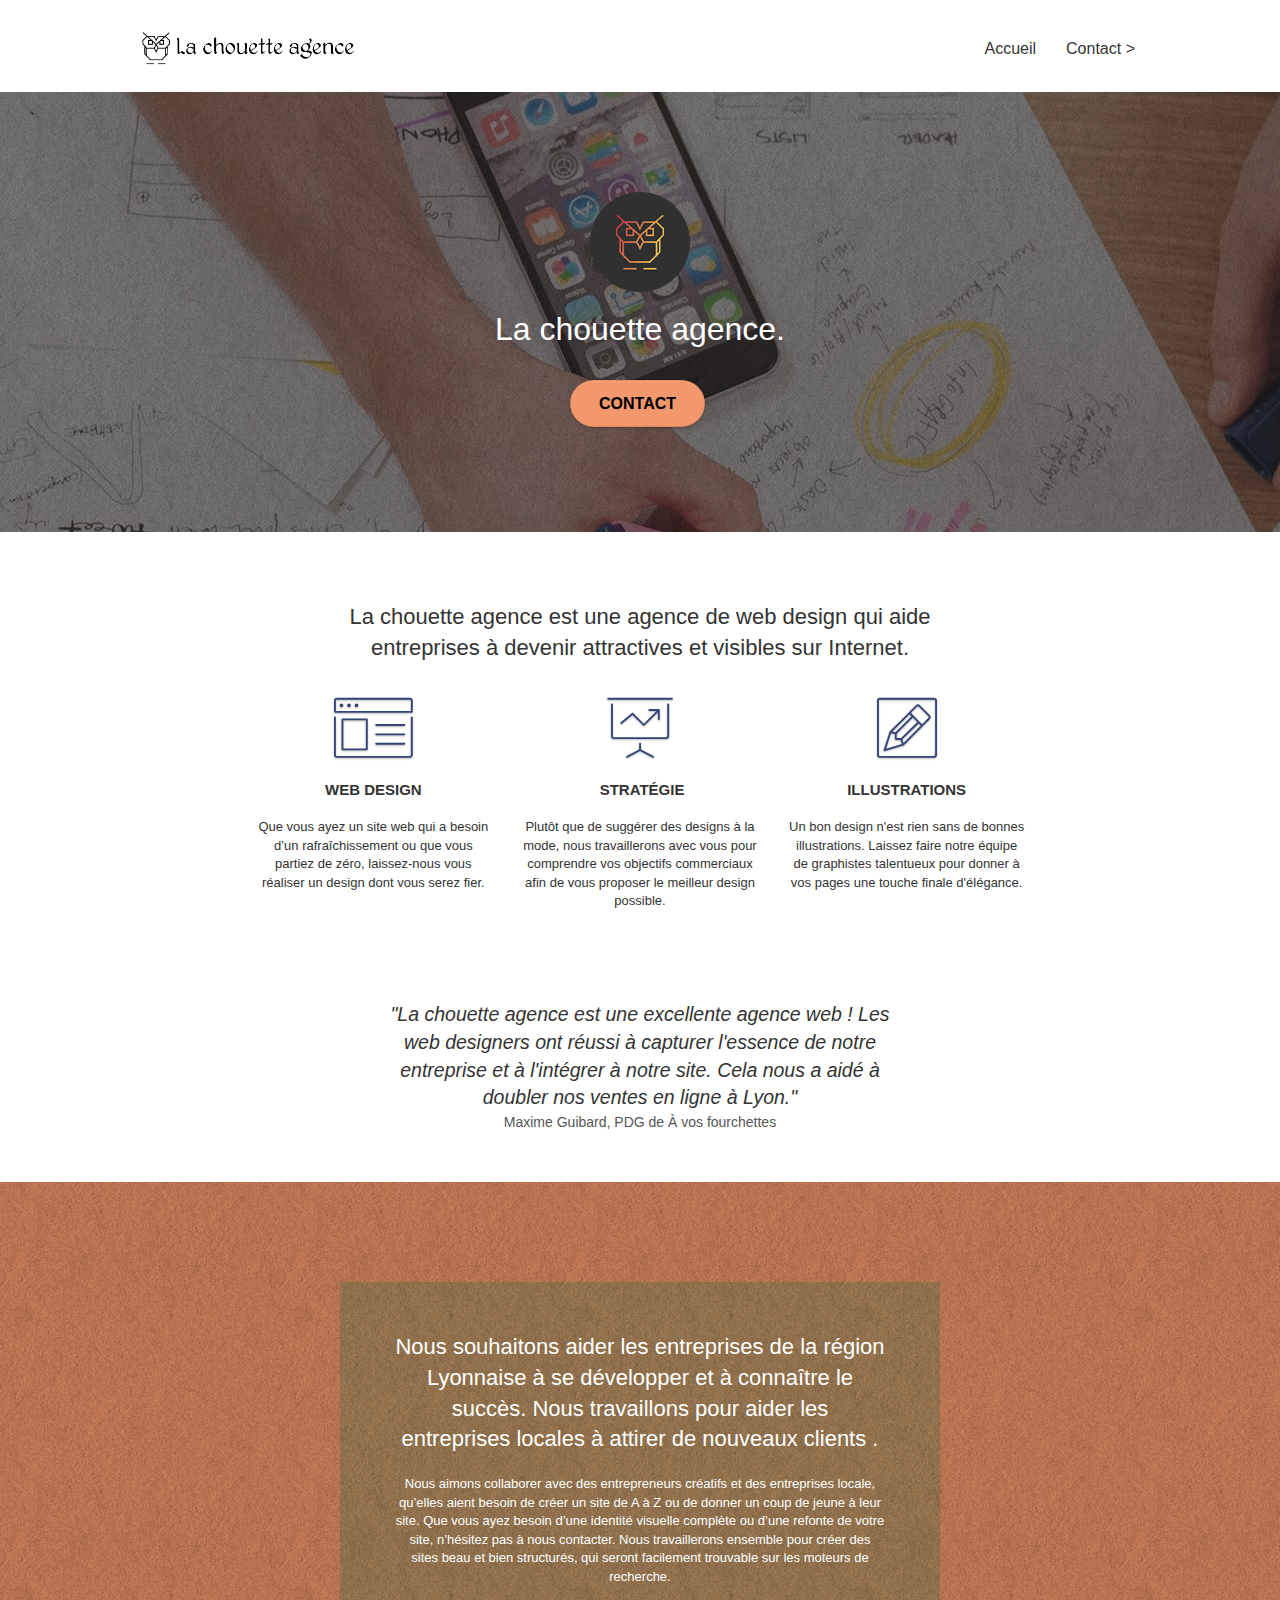
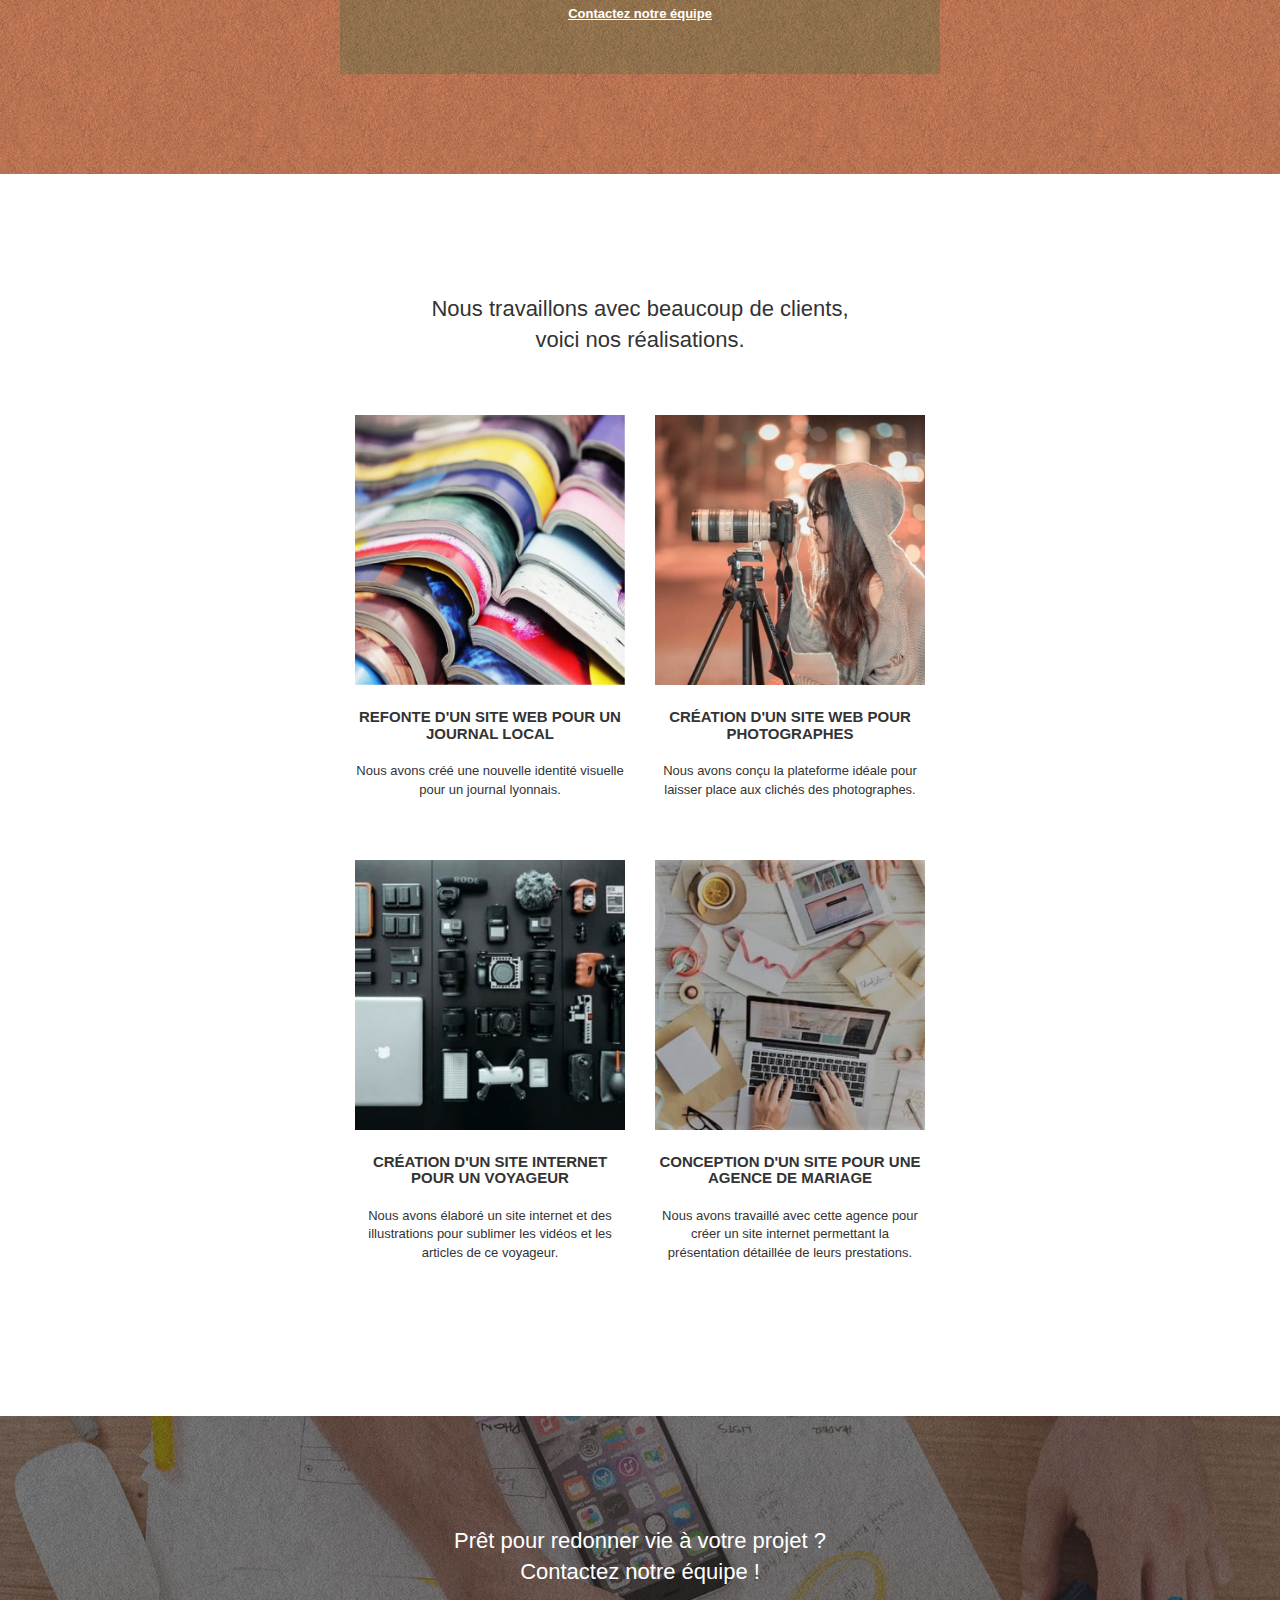
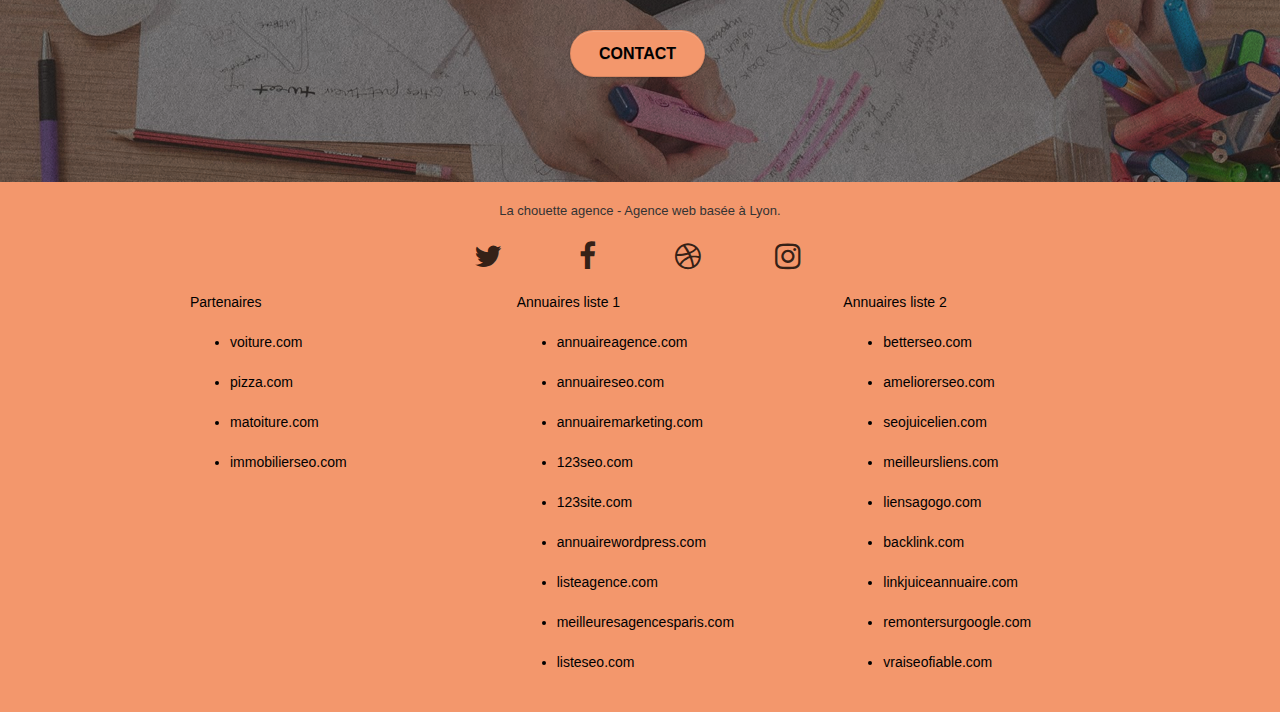
<file: Starting website/index.html>
<!doctype html>
<html lang="fr">

<head>
	<meta charset="utf-8">
	<meta name="keywords"
		content="seo, site web, site internet, agence webdesign Lyon, refonte site web, creation site internet,conception de site web, agence web, agence web lyon">
	<meta name="description" content="La chouette agence est une agence de web design basé à Lyon qui aide les entreprises à devenir attractives
	et visibles sur Internet.">
	<meta name="viewport" content="width=device-width, initial-scale=1.0, viewport-fit=cover">
	<link rel="shortcut icon" type="image/png" href="favicon.jpg">

	<link rel="preload" href="./fonts/fontawesome-webfont.woff2?v=4.7.0" as="font" type="font/woff2" crossorigin>
	<link rel="preload" href="./fonts/et-line.woff" as="font" type="font/woff" crossorigin>

	<link rel="stylesheet" type="text/css" href="./css/bootstrap.min.css">
	<link rel="stylesheet" type="text/css" href="./css/font-awesome.min.css">
	<link rel="stylesheet" type="text/css" href="./css/et-line.min.css">
	<link rel="stylesheet" type="text/css" href="style.min.css">

	<script src="./js/jquery-2.1.0.min.js" defer></script>
	<script src="./js/bootstrap.min.js" defer></script>
	<script src="./js/blocs.min.js" defer></script>
	<script src="./js/jquery.touchSwipe.min.js" defer></script>

	<title>La chouette agence</title>


	<!-- Analytics -->

	<!-- Analytics END -->

</head>

<body>
	<!-- Principal conteneur -->
	<div class="page-container">

		<!-- bloc-0 -->
		<div class="bloc bgc-white l-bloc " id="bloc-0">
			<div class="container bloc-sm">

				<nav class="navbar row">
					<div class="navbar-header">
						<a class="navbar-brand" href="index.html"><img src="img/la-chouette-agence.png"
								alt="logo la chouette agence" height="40" /></a>
						<button id="nav-toggle" type="button" class="ui-navbar-toggle navbar-toggle"
							data-toggle="collapse" data-target=".navbar-1">
							<span class="sr-only">Toggle navigation</span><span class="icon-bar"></span><span
								class="icon-bar"></span><span class="icon-bar"></span>
						</button>
					</div>
					<div class="collapse navbar-collapse navbar-1 special-dropdown-nav">
						<ul class="site-navigation nav navbar-nav">
							<li>
								<a href="index.html">Accueil</a>
							</li>
							<li>
							</li>
							<li>
								<a href="contact.html">Contact &gt;</a>
							</li>
						</ul>
					</div>
				</nav>
			</div>
		</div>
		<!-- bloc-0 END -->

		<!-- bloc-1-presentation -->
		<div class="bloc bgc-dark-slate-blue bg-banniere d-bloc bg-t-edge bloc-bg-texture texture-paper b-parallax"
			id="bloc-1-hero">
			<div class="container bloc-lg">
				<div class="row tight-width-whitespace">
					<div class="col-sm-12">
						<img src="img/logo.png" class="center-block image-resize-mode" width="100"
							alt="logo la chouette agence" />
						<h1 class="text-center hero-bloc-text tc-white ">
							La chouette agence.
						</h1>
						<div class="text-center">
							<a href="contact.html" class="btn btn-lg btn-clean btn-rd cta-hero btn-atomic-tangerine"
								id="cta-hero">Contact</a>
						</div>
					</div>
				</div>
			</div>
		</div>
		<!-- bloc-1-presentation END -->

		<!-- bloc-2-services -->
		<div class="bloc bgc-white l-bloc" id="bloc-2-services">
			<div class="container bloc-md">
				<div class="row">
					<div class="col-sm-12 text-center">
						<h2>La chouette agence est une agence de web design qui aide <br />
							entreprises à devenir attractives et visibles sur Internet.</h2>
					</div>
				</div>
				<div class="row voffset-lg med-width-whitespace">
					<div class="col-sm-4">
						<div class="text-center">
							<span class="et-icon-browser sm-shadow icon-dark-slate-blue icons icon-lg"></span>
						</div>
						<h3 class="mg-md text-center">
							Web design
						</h3>
						<p class="text-center ">
							Que vous ayez un site web qui a besoin d&rsquo;un rafraîchissement ou que vous partiez de
							zéro, laissez-nous vous réaliser un design dont vous serez fier.
						</p>
					</div>
					<div class="col-sm-4">
						<div class="text-center">
							<span class="et-icon-presentation sm-shadow icon-dark-slate-blue icons icon-lg"></span>
						</div>
						<h3 class="mg-md text-center">
							&nbsp;Stratégie
						</h3>
						<p class="text-center ">
							Plutôt que de suggérer des designs à la mode, nous travaillerons avec vous pour comprendre
							vos objectifs commerciaux afin de vous proposer le meilleur design possible.<br>
						</p>
					</div>
					<div class="col-sm-4">
						<div class="text-center">
							<span class="et-icon-edit sm-shadow icon-dark-slate-blue icons icon-lg"></span>
						</div>
						<h3 class="mg-md text-center">
							Illustrations
						</h3>
						<p class="text-center ">
							Un bon design n'est rien sans de bonnes illustrations. Laissez faire notre équipe de
							graphistes talentueux pour donner à vos pages une touche finale d'élégance.
						</p>
					</div>
				</div>
				<div class="row voffset-lg voffset">
					<div class="col-xs-12 col-md-8 col-md-offset-2 text-center">
						<figure>
							<blockquote>
								<p>
									"La chouette agence est une excellente agence web ! Les <br />
									web designers ont réussi à capturer l'essence de notre <br />
									entreprise et à l'intégrer à notre site. Cela nous a aidé à <br />
									doubler nos ventes en ligne à Lyon."
								</p>
							</blockquote>
							<figcaption>Maxime Guibard, PDG de À vos fourchettes</figcaption>
						</figure>
					</div>
				</div>
			</div>
		</div>
		<!-- bloc-2-services END -->

		<!-- bloc-3-what-i-do -->
		<div class="bloc tc-white bgc-atomic-tangerine bg-presentation d-bloc bloc-bg-texture texture-paper b-parallax"
			id="bloc-3-what-i-do">
			<div class="container bloc-lg">
				<div class="row tight-width-whitespace black-background">
					<div class="col-sm-12">
						<h2 class="mg-md text-center tc-white">
							Nous souhaitons aider les entreprises de la région Lyonnaise à se développer et à connaître
							le succès. Nous travaillons pour aider les entreprises locales à attirer de nouveaux clients
							.<br>
						</h2>
						<p class="text-center white">
							Nous aimons collaborer avec des entrepreneurs créatifs et des entreprises locale, qu’elles
							aient besoin de créer un site de A à Z ou de donner un coup de jeune à leur site. Que vous
							ayez besoin d’une identité visuelle complète ou d’une refonte de votre site, n’hésitez pas à
							nous contacter. Nous travaillerons ensemble pour créer des sites beau et bien structurés,
							qui seront facilement trouvable sur les moteurs de recherche. <br><br><a
								class="ltc-white bold-link" href="contact.html">Contactez notre équipe</a><br>
						</p>
					</div>
				</div>
			</div>
		</div>
		<!-- bloc-3-what-i-do END -->

		<!-- bloc-4-portfolio -->
		<div class="bloc bgc-white bg-lines-h2-bg bg-repeat l-bloc" id="bloc-4-portfolio">
			<div class="container bloc-lg">
				<div class="row">
					<div class="col-sm-12 text-center">
						<h2>Nous travaillons avec beaucoup de clients, <br /> voici nos réalisations.</h2>
					</div>
				</div>
				<div class="row tight-width-whitespace portfolio-row">
					<div class="col-sm-6">
						<a href="#" data-lightbox="img/journal_local.jpg" data-gallery-id="gallery-1"
							data-caption="Refonte d'un site web pour un journal local" data-frame="snapshot-lb"><img
								src="img/journal_local.jpg" alt="livres colorés ouverts"
								class="img-responsive portfolio-thumb" /></a>
						<h3 class="mg-md text-center">
							Refonte d'un site web pour un journal local
						</h3>
						<p class="text-center">
							Nous avons créé une nouvelle identité visuelle pour un journal lyonnais.
						</p>
					</div>
					<div class="col-sm-6">
						<a href="#" data-lightbox="img/photographes.jpg" data-gallery-id="gallery-1"
							data-caption="Création d'un site web pour photographes" data-frame="snapshot-lb"><img
								src="img/photographes.jpg" class="img-responsive portfolio-thumb"
								alt="une photographe qui prend une photo" /></a>
						<h3 class="mg-md text-center">
							Création d'un site web pour photographes
						</h3>
						<p class="text-center">
							Nous avons conçu la plateforme idéale pour laisser place aux clichés des photographes.
						</p>
					</div>
				</div>
				<div class="row tight-width-whitespace portfolio-row">
					<div class="col-sm-6">
						<a href="#" data-lightbox="img/voyageur.jpg" data-gallery-id="gallery-1"
							data-caption="Création d'un site internet pour un voyageur" data-frame="snapshot-lb"><img
								src="img/voyageur.jpg" class="img-responsive portfolio-thumb"
								alt="matériel photo et ordinateur portable" /></a>
						<h3 class="mg-md text-center">
							Création d'un site internet pour un voyageur
						</h3>
						<p class="text-center">
							Nous avons élaboré un site internet et des illustrations pour sublimer les vidéos et les
							articles de ce voyageur.
						</p>
					</div>
					<div class="col-sm-6">
						<a href="#" data-lightbox="img/agence_de_mariage.jpg" data-gallery-id="gallery-1"
							data-caption="Conception d'un site pour une agence de mariage" data-frame="snapshot-lb"><img
								src="img/agence_de_mariage.jpg" class="img-responsive portfolio-thumb"
								alt="préparation mariage sur ordinateur portable" /></a>
						<h3 class="mg-md text-center">
							Conception d'un site pour une agence de mariage
						</h3>
						<p class="text-center">
							Nous avons travaillé avec cette agence pour créer un site internet permettant la
							présentation détaillée de leurs prestations.
						</p>
					</div>
				</div>
			</div>
		</div>
		<!-- bloc-4-portfolio END -->

		<!-- bloc-5-cta -->
		<div class="bloc bgc-dark-slate-blue bg-banniere d-bloc bloc-bg-texture texture-paper" id="bloc-5-cta">
			<div class="container bloc-lg">
				<div class="row">
					<h2 class="mg-md text-center tc-white">
						Prêt pour redonner vie à votre projet ?<br>Contactez notre équipe !
					</h2>
					<div class="col-sm-12 text-center">
						<a href="contact.html"
							class="btn btn-atomic-tangerine btn-clean btn-rd btn-lg cta-hero">Contact</a>
					</div>
				</div>
			</div>
		</div>
		<!-- bloc-5-cta END -->

		<!-- Footer - bloc-8 -->
		<div class="bloc bgc-atomic-tangerine d-bloc" id="bloc-8">
			<div class="container bloc-sm">
				<div class="row">
					<div class="col-sm-12">
						<p class="text-center">
							La chouette agence - Agence web basée à Lyon.<br>
						</p>
						<div class="row row-no-gutters social">
							<div class="col-sm-3">
								<div class="text-center">
									<a class="social" href="index.html"><span class="fa fa-twitter icon-md"></span></a>
								</div>
							</div>
							<div class="col-sm-3">
								<div class="text-center">
									<a class="social" href="index.html"><span class="fa fa-facebook icon-md"></span></a>
								</div>
							</div>
							<div class="col-sm-3">
								<div class="text-center">
									<a class="social" href="index.html"><span class="fa fa-dribbble icon-md"></span></a>
								</div>
							</div>
							<div class="col-sm-3">
								<div class="text-center">
									<a class="social" href="index.html"><span
											class="fa fa-instagram icon-md"></span></a>
								</div>
							</div>
						</div>
						<div class="row" id="link">
							<div class="col-sm-4">
								Partenaires
								<ul>
									<li><a href="voiture.com">voiture.com</a></li>
									<li><a href="pizza.com">pizza.com</a></li>
									<li><a href="matoiture.com">matoiture.com</a></li>
									<li><a href="immobilierseo.com">immobilierseo.com</a></li>
								</ul>
							</div>
							<div class="col-sm-4">
								Annuaires liste 1
								<ul>
									<li><a href="annuaireagence.com">annuaireagence.com</a></li>
									<li><a href="annuaireseo.com">annuaireseo.com</a></li>
									<li><a href="annuairemarketing.com">annuairemarketing.com</a></li>
									<li><a href="123seoture.com">123seo.com</a></li>
									<li><a href="123site.com">123site.com</a></li>
									<li><a href="annuairewordpress.com">annuairewordpress.com</a></li>
									<li><a href="listeagence.com">listeagence.com</a></li>
									<li><a href="meilleuresagencesparis.com">meilleuresagencesparis.com</a></li>
									<li><a href="listeseo.com">listeseo.com</a></li>
								</ul>
							</div>
							<div class="col-sm-4">
								Annuaires liste 2
								<ul>
									<li><a href="betterseo.com">betterseo.com</a></li>
									<li><a href="ameliorerseo.com">ameliorerseo.com</a></li>
									<li><a href="seojuicelien.com">seojuicelien.com</a></li>
									<li><a href="meilleursliens.com">meilleursliens.com</a></li>
									<li><a href="liensagogo.com">liensagogo.com</a></li>
									<li><a href="backlink.com">backlink.com</a></li>
									<li><a href="linkjuiceannuaire.com">linkjuiceannuaire.com</a></li>
									<li><a href="remontersurgoogle.com">remontersurgoogle.com</a></li>
									<li><a href="vraiseofiable.com">vraiseofiable.com</a></li>
								</ul>
							</div>
						</div>
					</div>
				</div>
			</div>
		</div>
		<!-- Footer - bloc-8 END -->

	</div>
	<!-- Principal conteneur END -->

</body>

</html>
</file>
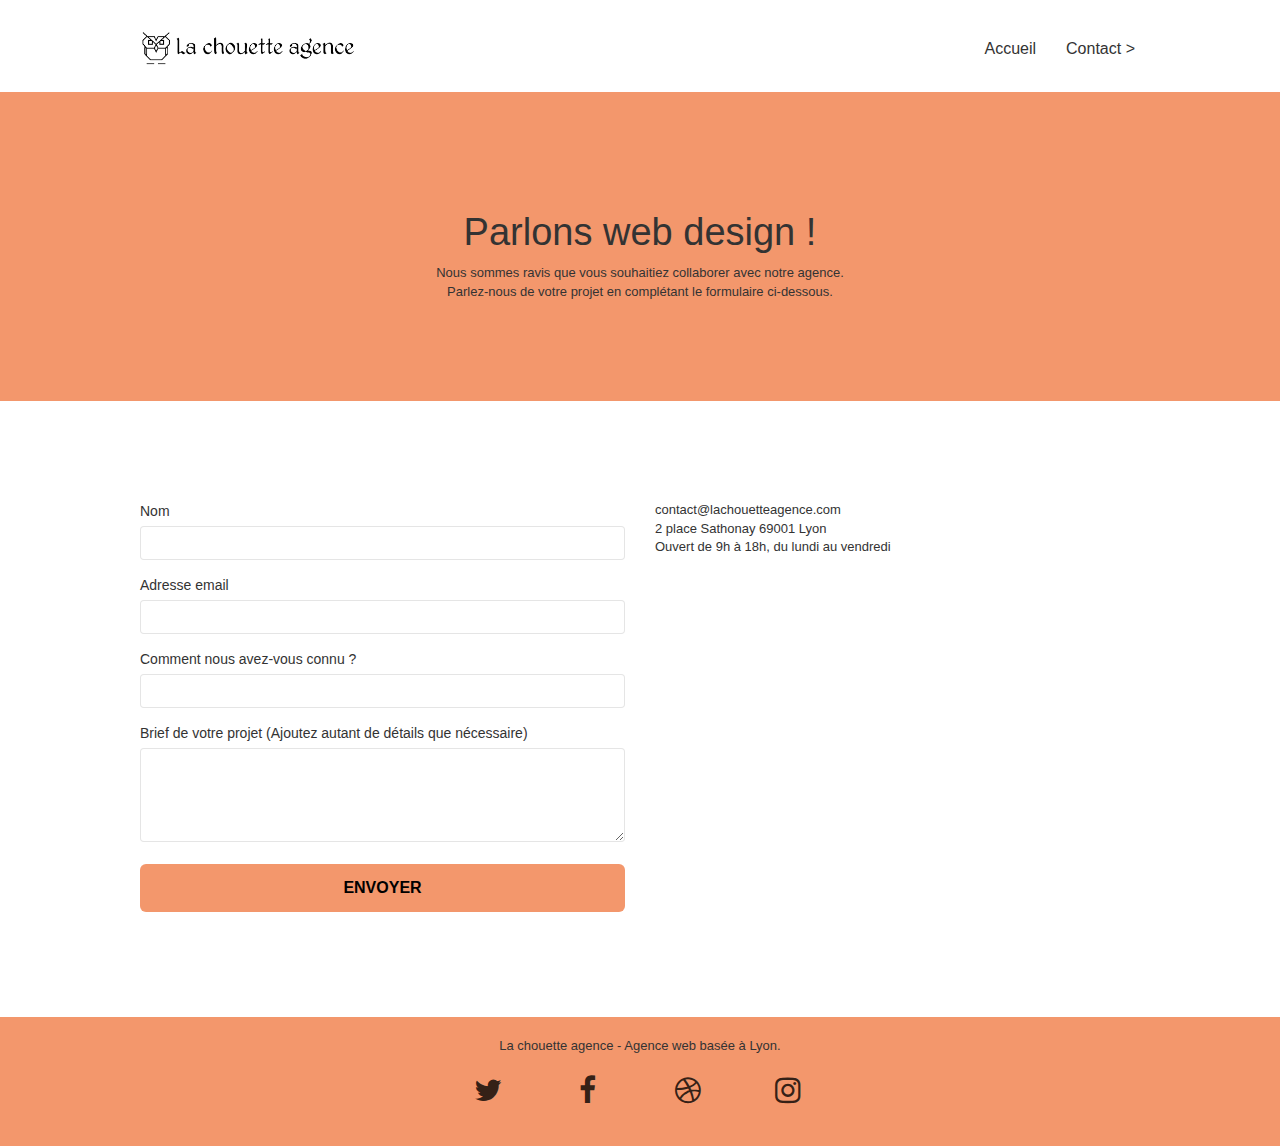
<file: Starting website/contact.html>
<!doctype html>
<html lang="fr">
<head>
    <meta charset="utf-8">
    <meta name="keywords" content="seo, site web, site internet, agence webdesign Lyon, refonte site web, creation site internet,
	conception de site web, agence web, agence web lyon">
    <meta name="description" content="Prêt pour redonner vie à votre projet ? Contactez notre équipe !">
    <meta name="viewport" content="width=device-width, initial-scale=1.0, viewport-fit=cover">
    <link rel="shortcut icon" type="image/png" href="favicon.jpg">
    
	<link rel="stylesheet" type="text/css" href="./css/bootstrap.min.css">
	<link rel="stylesheet" type="text/css" href="./css/font-awesome.min.css">
	<link rel="stylesheet" type="text/css" href="style.min.css">
	
    
	<script src="./js/jquery-2.1.0.min.js" defer></script>
	<script src="./js/bootstrap.min.js" defer></script>
	<script src="./js/blocs.min.js" defer></script>
	<script src="./js/jqBootstrapValidation.min.js" defer></script>
	<script src="./js/formHandler.min.js" defer></script>
    <title>Contact</title>

    
<!-- Analytics -->
 
<!-- Analytics END -->
    
</head>
<body>
<!-- Principal conteneur -->
<div class="page-container">
    
<!-- bloc-0 -->
<div class="bloc bgc-white l-bloc " id="bloc-0">
	<div class="container bloc-sm">
		<nav class="navbar row">
			<div class="navbar-header">
				<a class="navbar-brand" href="index.html"><img src="img/la-chouette-agence.png" alt="logo la chouette agence" height="40" /></a>
				<button id="nav-toggle" type="button" class="ui-navbar-toggle navbar-toggle" data-toggle="collapse" data-target=".navbar-1">
					<span class="sr-only">Toggle navigation</span><span class="icon-bar"></span><span class="icon-bar"></span><span class="icon-bar"></span>
				</button>
			</div>
			<div class="collapse navbar-collapse navbar-1 special-dropdown-nav">
				<ul class="site-navigation nav navbar-nav">
					<li>
						<a href="index.html">Accueil</a>
					</li>
					<li>
					</li>
					<li>
						<a href="contact.html">Contact &gt;</a>
					</li>
				</ul>
			</div>
		</nav>
	</div>
</div>
<!-- bloc-0 END -->

<!-- bloc-6 -->
<div class="bloc bgc-atomic-tangerine d-bloc" id="bloc-6">
	<div class="container bloc-lg">
		<div class="row">
			<div class="col-sm-12">
				<h1 class="text-center hero-bloc-text">
					Parlons web design !
				</h1>
				<p class="text-center mg-lg tight-width-whitespace">
					Nous sommes ravis que vous souhaitiez collaborer avec notre agence.<br>
					Parlez-nous de votre projet en complétant le formulaire ci-dessous.
				</p>
			</div>
		</div>
	</div>
</div>
<!-- bloc-6 END -->

<!-- bloc-7 -->
<div class="bloc bgc-white l-bloc" id="bloc-7">
	<div class="container bloc-lg">
		<div class="row">
			<div class="col-sm-6">
				<form id="form_1" novalidate data-success-msg="Your message has been sent." data-fail-msg="Sorry it seems that our mail server is not responding, Sorry for the inconvenience!">
					<div class="form-group">
						<label for="name">
							Nom
						</label>
						<input id="name" class="form-control" required />
					</div>
					<div class="form-group">
						<label for="email">
							Adresse email
						</label>
						<input id="email" class="form-control" type="email" required />
					</div>
					<div class="form-group">
						<label for="input_504">
							Comment nous avez-vous connu ?
						</label>
						<input class="form-control" type="email" required id="input_504" />
					</div>
					<div class="form-group">
						<label for="message">
							Brief de votre projet (Ajoutez autant de détails que nécessaire)<br>
						</label><textarea id="message" class="form-control" rows="4" cols="50" required></textarea>
					</div> 
					<button class="bloc-button btn btn-lg btn-block cta-hero btn-atomic-tangerine" type="submit">
						Envoyer
					</button>
				</form>
			</div>
			<div class="col-sm-6">
				<p>
					contact@lachouetteagence.com<br>2 place Sathonay 69001 Lyon<br>Ouvert de 9h à 18h, du lundi au vendredi<br>
				</p>
			</div>
		</div>
	</div>
</div>
<!-- bloc-7 END -->

<!-- ScrollToTop Button -->
<a class="bloc-button btn btn-d scrollToTop" onclick="scrollToTarget('1')"><span class="fa fa-chevron-up"></span></a>
<!-- ScrollToTop Button END-->


<!-- Footer - bloc-8 -->
<div class="bloc bgc-atomic-tangerine d-bloc" id="bloc-8">
	<div class="container bloc-sm">
		<div class="row">
			<div class="col-sm-12">
				<p class="text-center">
					La chouette agence - Agence web basée à Lyon.<br>
				</p>
				<div class="row row-no-gutters social">
					<div class="col-sm-3">
						<div class="text-center">
							<a class="social" href="index.html"><span class="fa fa-twitter icon-md"></span></a>
						</div>
					</div>
					<div class="col-sm-3">
						<div class="text-center">
							<a class="social" href="index.html"><span class="fa fa-facebook icon-md"></span></a>
						</div>
					</div>
					<div class="col-sm-3">
						<div class="text-center">
							<a class="social" href="index.html"><span class="fa fa-dribbble icon-md"></span></a>
						</div>
					</div>
					<div class="col-sm-3">
						<div class="text-center">
							<a class="social" href="index.html"><span class="fa fa-instagram icon-md"></span></a>
						</div>
					</div>
				</div>
			</div>
		</div>
	</div>
</div>
<!-- Footer - bloc-8 END -->

</div>
<!-- Principal conteneur END -->
    

</body>
</html>
</file>
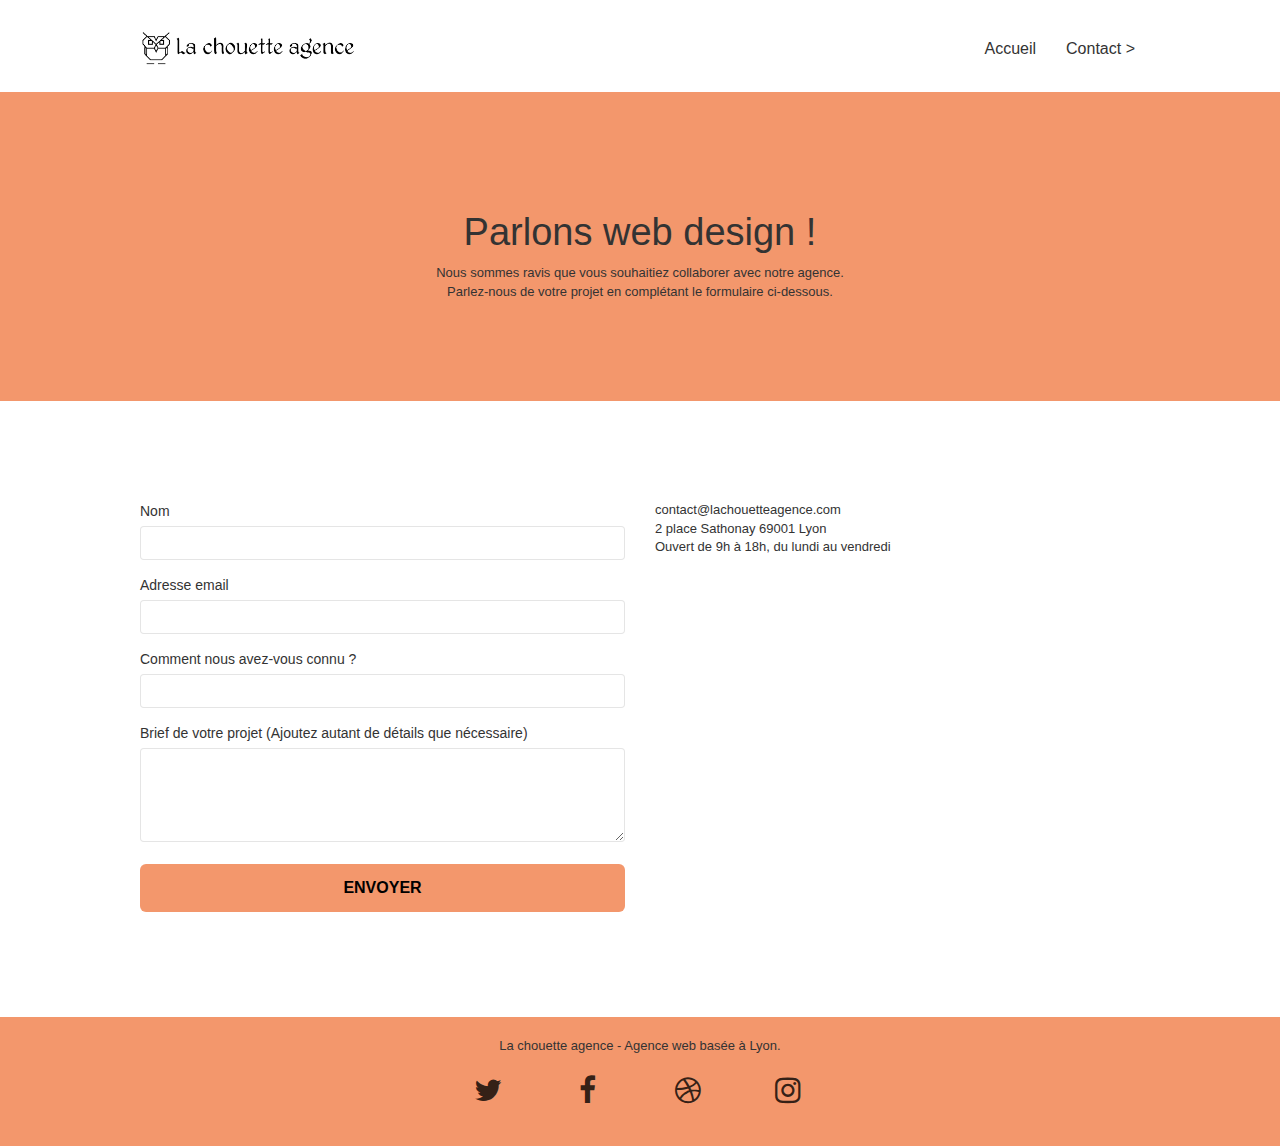
<file: Starting website/page2.html>
<!doctype html>
<html lang="fr">
<head>
    <meta charset="utf-8">
    <meta name="keywords" content="seo, site web, site internet, agence webdesign Lyon, refonte site web, creation site internet,
	conception de site web, agence web, agence web lyon">
    <meta name="description" content="Prêt pour redonner vie à votre projet ? Contactez notre équipe !">
    <meta name="viewport" content="width=device-width, initial-scale=1.0, viewport-fit=cover">
    <link rel="shortcut icon" type="image/png" href="favicon.jpg">
    
	<link rel="stylesheet" type="text/css" href="./css/bootstrap.min.css">
	<link rel="stylesheet" type="text/css" href="./css/font-awesome.min.css">
	<link rel="stylesheet" type="text/css" href="style.min.css">
	
    
	<script src="./js/jquery-2.1.0.min.js" defer></script>
	<script src="./js/bootstrap.min.js" defer></script>
	<script src="./js/blocs.min.js" defer></script>
	<script src="./js/jqBootstrapValidation.min.js" defer></script>
	<script src="./js/formHandler.min.js" defer></script>
    <title>Contact</title>

    
<!-- Analytics -->
 
<!-- Analytics END -->
    
</head>
<body>
<!-- Principal conteneur -->
<div class="page-container">
    
<!-- bloc-0 -->
<div class="bloc bgc-white l-bloc " id="bloc-0">
	<div class="container bloc-sm">
		<nav class="navbar row">
			<div class="navbar-header">
				<a class="navbar-brand" href="index.html"><img src="img/la-chouette-agence.png" alt="atlanta web design logo" height="40" /></a>
				<button id="nav-toggle" type="button" class="ui-navbar-toggle navbar-toggle" data-toggle="collapse" data-target=".navbar-1">
					<span class="sr-only">Toggle navigation</span><span class="icon-bar"></span><span class="icon-bar"></span><span class="icon-bar"></span>
				</button>
			</div>
			<div class="collapse navbar-collapse navbar-1 special-dropdown-nav">
				<ul class="site-navigation nav navbar-nav">
					<li>
						<a href="index.html">Accueil</a>
					</li>
					<li>
					</li>
					<li>
						<a href="page2.html">Contact &gt;</a>
					</li>
				</ul>
			</div>
		</nav>
	</div>
</div>
<!-- bloc-0 END -->

<!-- bloc-6 -->
<div class="bloc bgc-atomic-tangerine d-bloc" id="bloc-6">
	<div class="container bloc-lg">
		<div class="row">
			<div class="col-sm-12">
				<h1 class="text-center hero-bloc-text">
					Parlons web design !
				</h1>
				<p class="text-center mg-lg tight-width-whitespace">
					Nous sommes ravis que vous souhaitiez collaborer avec notre agence.<br>
					Parlez-nous de votre projet en complétant le formulaire ci-dessous.
				</p>
			</div>
		</div>
	</div>
</div>
<!-- bloc-6 END -->

<!-- bloc-7 -->
<div class="bloc bgc-white l-bloc" id="bloc-7">
	<div class="container bloc-lg">
		<div class="row">
			<div class="col-sm-6">
				<form id="form_1" novalidate data-success-msg="Your message has been sent." data-fail-msg="Sorry it seems that our mail server is not responding, Sorry for the inconvenience!">
					<div class="form-group">
						<label for="name">
							Nom
						</label>
						<input id="name" class="form-control" required />
					</div>
					<div class="form-group">
						<label for="email">
							Adresse email
						</label>
						<input id="email" class="form-control" type="email" required />
					</div>
					<div class="form-group">
						<label for="input_504">
							Comment nous avez-vous connu ?
						</label>
						<input class="form-control" type="email" required id="input_504" />
					</div>
					<div class="form-group">
						<label for="message">
							Brief de votre projet (Ajoutez autant de détails que nécessaire)<br>
						</label><textarea id="message" class="form-control" rows="4" cols="50" required></textarea>
					</div> 
					<button class="bloc-button btn btn-lg btn-block cta-hero btn-atomic-tangerine" type="submit">
						Envoyer
					</button>
				</form>
			</div>
			<div class="col-sm-6">
				<p>
					contact@lachouetteagence.com<br>2 place Sathonay 69001 Lyon<br>Ouvert de 9h à 18h, du lundi au vendredi<br>
				</p>
			</div>
		</div>
	</div>
</div>
<!-- bloc-7 END -->

<!-- ScrollToTop Button -->
<a class="bloc-button btn btn-d scrollToTop" onclick="scrollToTarget('1')"><span class="fa fa-chevron-up"></span></a>
<!-- ScrollToTop Button END-->


<!-- Footer - bloc-8 -->
<div class="bloc bgc-atomic-tangerine d-bloc" id="bloc-8">
	<div class="container bloc-sm">
		<div class="row">
			<div class="col-sm-12">
				<p class="text-center">
					La chouette agence - Agence web basée à Lyon.<br>
				</p>
				<div class="row row-no-gutters social">
					<div class="col-sm-3">
						<div class="text-center">
							<a class="social" href="index.html"><span class="fa fa-twitter icon-md"></span></a>
						</div>
					</div>
					<div class="col-sm-3">
						<div class="text-center">
							<a class="social" href="index.html"><span class="fa fa-facebook icon-md"></span></a>
						</div>
					</div>
					<div class="col-sm-3">
						<div class="text-center">
							<a class="social" href="index.html"><span class="fa fa-dribbble icon-md"></span></a>
						</div>
					</div>
					<div class="col-sm-3">
						<div class="text-center">
							<a class="social" href="index.html"><span class="fa fa-instagram icon-md"></span></a>
						</div>
					</div>
				</div>
			</div>
		</div>
	</div>
</div>
<!-- Footer - bloc-8 END -->

</div>
<!-- Principal conteneur END -->
    

</body>
</html>
</file>
<file: Starting website/style.min.css>
body{margin:0;padding:0;background:#FFF;overflow-x:hidden;-webkit-font-smoothing:antialiased;-moz-osx-font-smoothing:grayscale}a,button{transition:all .3s ease-in-out;outline:none!important}a:hover{text-decoration:none;cursor:pointer}#page-loading-blocs-notifaction{position:fixed;top:0;bottom:0;width:100%;z-index:100000;background:#FFF url(img/pageload-spinner.gif) no-repeat center center}.bloc{width:100%;clear:both;background:50% 50% no-repeat;padding:0 50px;-webkit-background-size:cover;-moz-background-size:cover;-o-background-size:cover;background-size:cover;position:relative}.bloc .container{padding-left:0;padding-right:0}.bloc-lg{padding:100px 50px}.bloc-md{padding:50px}.bloc-sm{padding:20px 50px}.bg-center,.bg-l-edge,.bg-r-edge,.bg-t-edge,.bg-b-edge,.bg-tl-edge,.bg-bl-edge,.bg-tr-edge,.bg-br-edge,.bg-repeat{-webkit-background-size:auto!important;-moz-background-size:auto!important;-o-background-size:auto!important;background-size:auto!important}.bg-repeat{background:repeat}.bg-t-edge{background:top no-repeat}.bloc-bg-texture::before{content:"";background-size:2px 2px;position:absolute;top:0;bottom:0;left:0;right:0}.texture-paper::before{background:url(img/texture-paper.png);background-size:280px 280px}.b-parallax{background-attachment:fixed}.d-bloc{color:rgba(255,255,255,.7)}.d-bloc button:hover{color:rgba(255,255,255,.9)}.d-bloc .icon-round,.d-bloc .icon-square,.d-bloc .icon-rounded,.d-bloc .icon-semi-rounded-a,.d-bloc .icon-semi-rounded-b{border-color:rgba(255,255,255,.9)}.d-bloc .divider-h span{border-color:rgba(255,255,255,.2)}.d-bloc .a-btn,.d-bloc .navbar a,.d-bloc .navbar-brand,.d-bloc a .icon-sm,.d-bloc a .icon-md,.d-bloc a .icon-lg,.d-bloc a .icon-xl,.d-bloc h1 a,.d-bloc h2 a,.d-bloc h3 a,.d-bloc h4 a,.d-bloc h5 a,.d-bloc h6 a,.d-bloc p a{color:rgba(255,255,255,.6)}.d-bloc .a-btn:hover,.d-bloc .navbar a:hover,.d-bloc .navbar-brand:hover,.d-bloc a:hover .icon-sm,.d-bloc a:hover .icon-md,.d-bloc a:hover .icon-lg,.d-bloc a:hover .icon-xl,.d-bloc h1 a:hover,.d-bloc h2 a:hover,.d-bloc h3 a:hover,.d-bloc h4 a:hover,.d-bloc h5 a:hover,.d-bloc h6 a:hover,.d-bloc p a:hover{color:rgba(255,255,255,1)}.d-bloc .navbar-toggle .icon-bar{background:rgba(255,255,255,1)}.d-bloc .btn-wire,.d-bloc .btn-wire:hover{color:rgba(255,255,255,1);border-color:rgba(255,255,255,1)}.d-bloc .panel{color:rgba(0,0,0,.5)}.d-bloc .panel button:hover{color:rgba(0,0,0,.7)}.d-bloc .panel icon{border-color:rgba(0,0,0,.7)}.d-bloc .panel .divider-h span{border-color:rgba(0,0,0,.1)}.d-bloc .panel .a-btn{color:rgba(0,0,0,.6)}.d-bloc .panel .a-btn:hover{color:rgba(0,0,0,1)}.d-bloc .panel .btn-wire,.d-bloc .panel .btn-wire:hover{color:rgba(0,0,0,.7);border-color:rgba(0,0,0,.3)}.d-bloc .panel,.l-bloc{color:rgba(0,0,0,.5)}.d-bloc .panel button:hover,.l-bloc button:hover{color:rgba(0,0,0,.7)}.l-bloc .icon-round,.l-bloc .icon-square,.l-bloc .icon-rounded,.l-bloc .icon-semi-rounded-a,.l-bloc .icon-semi-rounded-b{border-color:rgba(0,0,0,.7)}.d-bloc .panel .divider-h span,.l-bloc .divider-h span{border-color:rgba(0,0,0,.1)}.d-bloc .panel .a-btn,.l-bloc .a-btn,.l-bloc .navbar a,.l-bloc .navbar-brand,.l-bloc a .icon-sm,.l-bloc a .icon-md,.l-bloc a .icon-lg,.l-bloc a .icon-xl,.l-bloc h1 a,.l-bloc h2 a,.l-bloc h3 a,.l-bloc h4 a,.l-bloc h5 a,.l-bloc h6 a,.l-bloc p a{color:rgba(0,0,0,.6)}.d-bloc .panel .a-btn:hover,.l-bloc .a-btn:hover,.l-bloc .navbar a:hover,.l-bloc .navbar-brand:hover,.l-bloc a:hover .icon-sm,.l-bloc a:hover .icon-md,.l-bloc a:hover .icon-lg,.l-bloc a:hover .icon-xl,.l-bloc h1 a:hover,.l-bloc h2 a:hover,.l-bloc h3 a:hover,.l-bloc h4 a:hover,.l-bloc h5 a:hover,.l-bloc h6 a:hover,.l-bloc p a:hover{color:rgba(0,0,0,1)}.l-bloc .navbar-toggle .icon-bar{color:rgba(0,0,0,.6)}.d-bloc .panel .btn-wire,.d-bloc .panel .btn-wire:hover,.l-bloc .btn-wire,.l-bloc .btn-wire:hover{color:rgba(0,0,0,.7);border-color:rgba(0,0,0,.3)}.voffset{margin-top:30px}.voffset-lg{margin-top:80px}.row-no-gutters{margin-right:0;margin-left:0}.row.row-no-gutters>[class^="col-"],.row.row-no-gutters>[class*=" col-"]{padding-right:0;padding-left:0}#bloc-1-hero h1{font-size:32px}.navbar{margin-bottom:0;z-index:1}.navbar-brand{height:auto;padding:3px 15px;font-size:25px;font-weight:400;font-weight:600;line-height:44px}.navbar-brand img{max-height:200px;margin:0 5px 0 0;display:inline}.navbar-brand img[src$=svg]{min-width:100px}.nav-center .navbar-brand img{margin:0}.navbar .nav{padding-top:2px;margin-right:-16px;float:right;z-index:1}.nav>li{float:left;margin-top:4px;font-size:16px}.navbar-nav .open .dropdown-menu>li>a{text-align:inherit}.nav>li a:hover,.nav>li a:focus{background:transparent}.navbar-toggle{margin:10px 10px 0 0;border:0}.navbar-toggle:hover{background:transparent!important}.navbar-toggle .icon-bar{background-color:rgba(0,0,0,.5);width:26px}.nav-invert .navbar .nav{float:left}.nav-invert .navbar-header,.nav-invert .navbar-brand{float:right;position:relative;z-index:2}@media (min-width:768px){.site-navigation{position:absolute;top:50%;right:20px;transform:translate(0,-50%);-webkit-transform:translateY(-50%)}.nav>li .dropdown-menu a,.nav>li .dropdown-menu a:hover{color:#484848}.nav-invert .site-navigation{left:0;right:0}.nav-center{text-align:center}.nav-center .navbar-header{width:100%}.nav-center .navbar-header,.nav-center .navbar-brand,.nav-center .nav>li{float:none;display:inline-block}.nav-center .site-navigation{position:relative;width:100%;right:0;margin-right:0;margin-top:20px}.nav-center.mini-nav .navbar-toggle{float:none;margin:10px auto 0}}.nav>li>.dropdown a{background:none!important;display:block;padding:14px 15px}nav .caret{margin:0 5px}.dropdown-menu .dropdown-menu{top:-8px;left:100%}.dropdown-menu .dropmenu-flow-right{top:100%;left:0;margin-left:-1px;border-top-left-radius:0;border-top-right-radius:0}.dropdown-menu .dropdown span{border:4px solid #000;border-top-color:transparent;border-right-color:transparent;border-bottom-color:transparent;margin:6px -5px 0 0!important;float:right}.mg-md{margin-top:10px;margin-bottom:20px}.mg-lg{margin-top:10px;margin-bottom:40px}.btn{margin:0 5px 5px 0}.btn.pull-right{margin:0 0 5px 5px}.btn-d,.btn-d:hover,.btn-d:focus{color:#FFF;background:rgba(0,0,0,.3)}button{outline:none!important}.btn-rd{border-radius:40px}.btn-clean{border:1px solid rgba(0,0,0,.08);border-bottom-color:rgba(0,0,0,.1);text-shadow:0 1px 0 rgba(0,0,1,.1);box-shadow:0 1px 3px rgba(0,0,1,.25),inset 0 1px 0 0 rgba(255,255,255,.15)}.icon-md{font-size:30px!important}.icon-lg{font-size:60px!important}.sm-shadow{text-shadow:0 1px 2px rgba(0,0,0,.3)}.panel-sq,.panel-sq .panel-heading,.panel-sq .panel-footer{border-radius:0}.panel-rd{border-radius:30px}.panel-rd .panel-heading{border-radius:29px 29px 0 0}.panel-rd .panel-footer{border-radius:0 0 29px 29px}.form-control{border-color:rgba(0,0,0,.1);box-shadow:none}.scrollToTop{width:40px;height:40px;position:fixed;bottom:20px;right:20px;opacity:0;z-index:500;transition:all .3s ease-in-out}.scrollToTop span{margin-top:6px}.showScrollTop{font-size:14px;opacity:1}a[data-lightbox]{position:relative;display:block;text-align:center}a[data-lightbox]:hover::before{content:"+";font-family:"HelveticaNeue-Light","Helvetica Neue Light","Helvetica Neue",Helvetica,Arial;font-size:32px;width:50px;height:50px;margin-left:-25px;border-radius:50%;background:rgba(0,0,0,.6);color:#FFF;font-weight:100;z-index:1;position:absolute;top:50%;transform:translateY(-50%);-webkit-transform:translateY(-50%)}a[data-lightbox]:hover img{opacity:.6;-webkit-animation-fill-mode:none;animation-fill-mode:none}#lightbox-modal{display:flex;align-items:center}#lightbox-modal .modal-dialog{width:90%;max-width:900px;margin:0 auto 0}#lightbox-modal .modal-dialog img{max-height:90vh;margin:0 auto}.lightbox-caption{padding:20px;color:#FFF;background:rgba(0,0,0,.5);position:absolute;left:15px;right:15px;bottom:5px}.close-lightbox{color:#FFF;font-size:30px;position:absolute;top:20px;right:20px;z-index:20;background:rgba(0,0,0,.5);border:none;line-height:30px;padding:0 9px 5px;opacity:.3}.close-lightbox:hover,.next-lightbox:hover,.prev-lightbox:hover{opacity:1;color:#FFF}.next-lightbox,.prev-lightbox{font-size:20px;color:rgba(255,255,255,.9);background:rgba(0,0,0,.5);transition:all .2s ease-in-out;position:absolute;top:45%;z-index:1;opacity:.4}.next-lightbox{padding:6px 8px 1px 13px;right:25px}.prev-lightbox{padding:6px 13px 1px 10px;left:25px}.snapshot-lb .modal-body{padding-bottom:45px}.snapshot-lb .lightbox-caption{padding:0;color:rgba(0,0,0,.5);background:none}h1,h2,h3,h4,h5,h6,p,label,.btn,a{font-family:"helvetica";font-weight:400;color:#333!important}.container{max-width:1000px}.hero-bloc-text{font-size:38px}.hero-bloc-text-sub{font-size:36px}.statement-bloc-text{line-height:26px;font-style:italic;font-size:20px;text-align:center;font-weight:lighter;max-width:520px;margin:auto auto auto auto}p{font-size:11px}.tight-width-whitespace{max-width:600px;margin:auto auto auto auto}.h1{font-size:20px;font-family:"Open Sans"}.cta-hero{margin-top:22px;color:#FFFFFF!important;text-transform:uppercase;padding:12px 28px 12px 28px;font-size:16px;font-weight:700}.social{max-width:400px;margin:auto auto auto auto}h2{font-size:22px;line-height:1.4em}h3{font-size:15px;text-transform:uppercase;font-weight:700;color:#333333!important}.med-width-whitespace{max-width:800px;margin:auto auto auto auto;box-shadow:0 0 0 #000}h1{color:#333333!important}h4{color:#333333!important}.icons{margin-bottom:14px;margin-top:24px}.white{color:#FFFFFF!important}.portfolio-thumb{margin-bottom:24px}.portfolio-row{margin-bottom:44px;margin-top:50px}.avatar{box-shadow:0 4px 9px rgba(0,0,0,.3)}.black-background{background-color:rgba(165,147,99,.7);padding:40px 40px 40px 40px}.bold-link{font-weight:900;text-decoration:underline!important}.bgc-white{background-color:#FFF}.bgc-dark-slate-blue{background-color:#364577}.bgc-atomic-tangerine{background-color:#F3976C}.tc-white{color:#F3976C!important;contain: content;}.btn-atomic-tangerine{background:#F3976C;color:#FFFFFF!important}.btn-atomic-tangerine:hover{background:#c27956!important;color:#FFFFFF!important}.ltc-white{color:#FFFFFF!important}.ltc-white:hover{color:#cccccc!important}.ltc-atomic-tangerine{color:#F3976C!important}.ltc-atomic-tangerine:hover{color:#c27956!important}.icon-dark-slate-blue{color:#364577!important;border-color:#364577!important}.bg-dots-bg{background-image:url(img/dots-bg.png)}.bg-banniere{background-image:url(img/la-chouette-agence-banniere.jpg)}.bg-presentation{background-image:url(img/image-de-presentation.jpg)}@media (max-width:1024px){.bloc{padding-left:20px;padding-right:20px}.bloc.full-width-bloc,.bloc-tile-2.full-width-bloc .container,.bloc-tile-3.full-width-bloc .container,.bloc-tile-4.full-width-bloc .container{padding-left:0;padding-right:0}}@media (max-width:992px) and (min-width:768px){.navbar .nav{max-width:80%}.nav-center.navbar .nav{max-width:100%}}@media only screen and (min-width:768px) and (max-width:1024px) and (orientation:landscape){.b-parallax{background-attachment:scroll}}@media only screen and (min-width:1024px) and (max-width:1366px) and (-webkit-min-device-pixel-ratio:1.5){.b-parallax{background-attachment:scroll}}@media (max-width:991px){.container{width:100%}.b-parallax{background-attachment:scroll}.page-container,#hero-bloc{overflow-x:hidden;position:relative}.bloc-group,.bloc-group .bloc{display:block;width:100%}}@media (max-width:767px){.page-container{overflow-x:hidden;position:relative}h1,h2,h3,h4,h5,h6,p,#disqus_thread{padding-left:10px!important;padding-right:10px!important}.b-parallax{background-attachment:scroll}.navbar .nav{padding-top:0;border-top:1px solid rgba(0,0,0,.2);float:none!important}.navbar.row{margin-left:0;margin-right:0}.site-navigation{position:inherit;transform:none;-webkit-transform:none;-ms-transform:none}.nav>li{margin-top:0;border-bottom:1px solid rgba(0,0,0,.1);background:rgba(0,0,0,.05);text-align:left;padding-left:15px;width:100%}.nav>li:hover{background:rgba(0,0,0,.08)}.dropdown .dropdown a .caret{float:none;margin:5px 0 0 10px!important;border:4px solid #000;border-bottom-color:transparent;border-right-color:transparent;border-left-color:transparent}#hero-bloc .navbar .nav{background:rgba(0,0,0,.8)}#hero-bloc .navbar .nav a{color:rgba(255,255,255,.6)}.hero{padding:50px 0}.hero-nav{left:-1px;right:-1px}.navbar-collapse{padding:0;overflow-x:hidden;-webkit-box-shadow:none;box-shadow:none}.navbar-brand img{max-height:40px;width:auto}.nav-invert .navbar-header{float:none;width:100%}.nav-invert .navbar-toggle{float:left;margin-left:10px}.bloc{padding-left:0;padding-right:0}.bloc-xxl,.bloc-xl,.bloc-lg{padding:40px 0}.bloc-sm,.bloc-md{padding-left:0;padding-right:0}.bloc-tile-2 .container,.bloc-tile-3 .container,.bloc-tile-4 .container,.bloc-fill-screen .fill-bloc-top-edge,.bloc-fill-screen .fill-bloc-bottom-edge{padding-left:0;padding-right:0}.a-block{padding:0 10px}.btn-dwn{display:none}.voffset{margin-top:5px}.voffset-md{margin-top:20px}.voffset-lg{margin-top:30px}form{padding:5px}.close-lightbox{display:inline-block}.blocsapp-device-iphone5{background-size:216px 425px;padding-top:60px;width:216px;height:425px}.blocsapp-device-iphone5 img{width:180px;height:320px}}@media (max-width:400px){.bloc{padding-left:0;padding-right:0}}@media (max-width:767px){.bloc-mob-center-text{text-align:center}}p{font-size:13px}blockquote{padding:0;margin:0;border-left:none;font-style:italic}blockquote p{font-size:19.5px}.social{margin-top:20px;margin-bottom:20px}.social span{margin-right:5px}#link{color:#000;padding-left:5%}#link li{margin:20px 0}#link a{color:#000!important}.black{color:#000!important}.social{color:#000!important}.social .icon-md{color:rgba(0,0,0,.8)!important}.tc-white{color:#FFFFFF!important}.btn-atomic-tangerine{color:#000!important}.btn-atomic-tangerine:hover{color:#333!important}.ltc-atomic-tangerine{color:#333333!important}.ltc-atomic-tangerine:hover{color:#333333!important}figcaption{color:#575757}.close-lightbox{background:rgba(0,0,0,.9)}.next-lightbox,.prev-lightbox{background:rgba(0,0,0,.9);color:#FFF}.next-lightbox .fa,.prev-lightbox .fa{color:#FFF}
</file>
